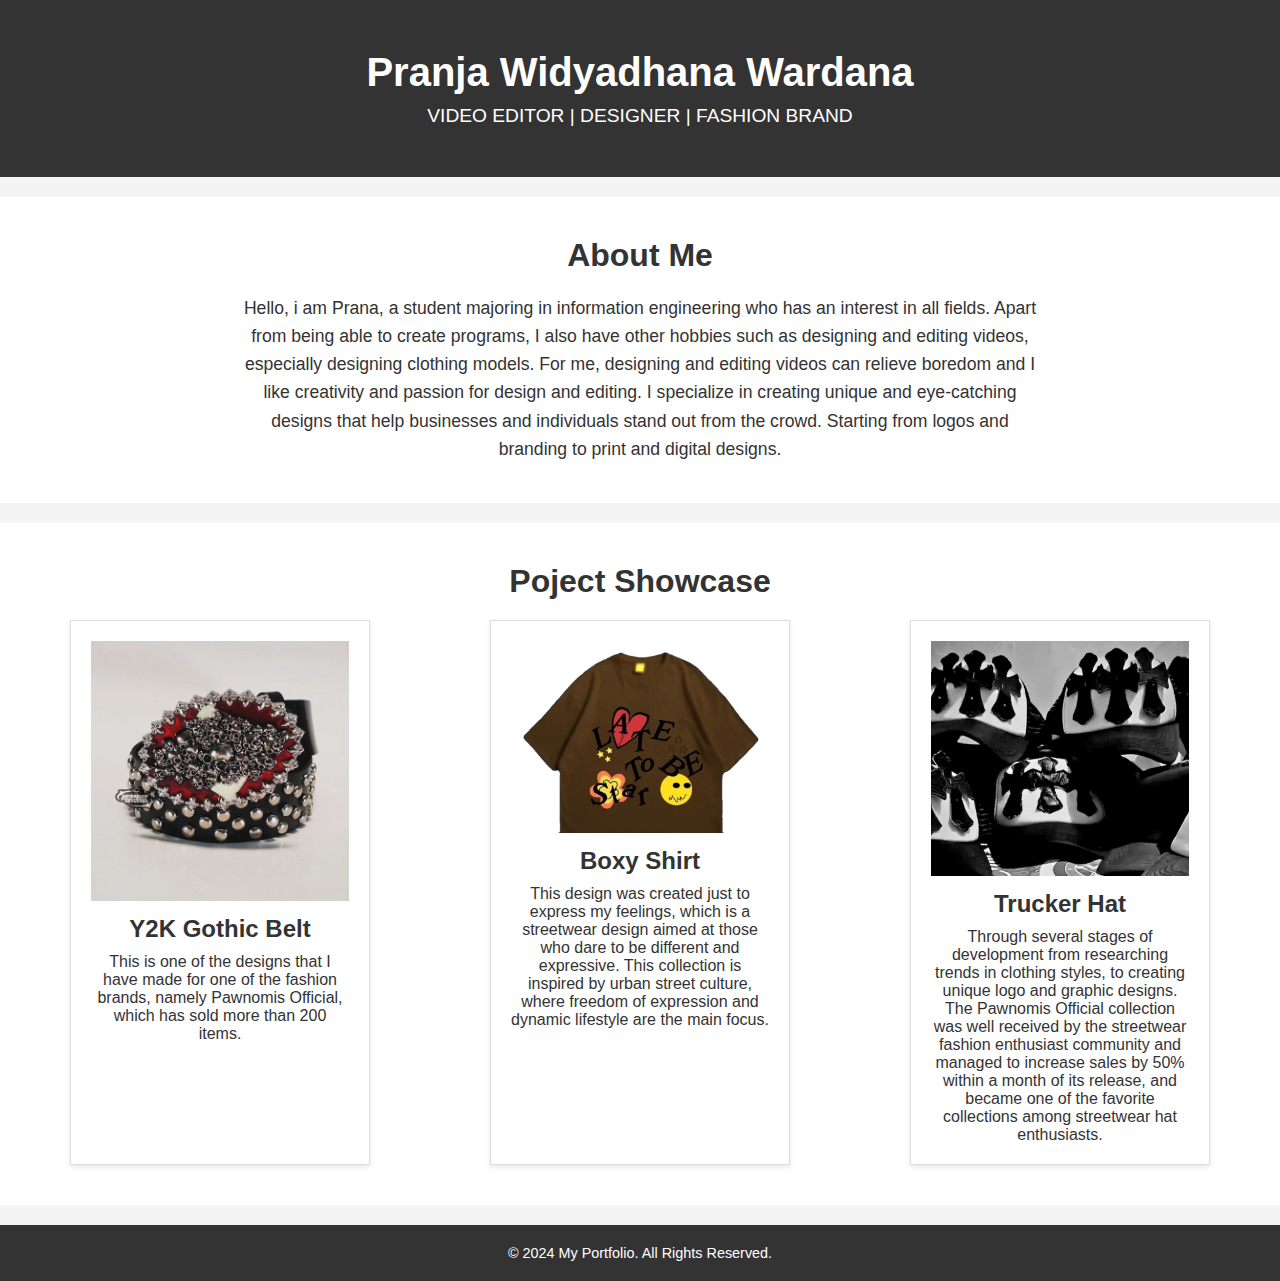
<file: Lab4Web(File)/about.html>
<!DOCTYPE html>
<html lang="en">
  <head>
    <meta charset="UTF-8" />
    <meta name="viewport" content="width=device-width, initial-scale=1.0" />
    <meta http-equiv="X-UA-Compatible" content="ie=edge" />
    <title>My Portfolio</title>
    <link rel="stylesheet" href="about.css" />
  </head>
  <body>
    <header>
      <h1>Pranja Widyadhana Wardana</h1>
      <p>VIDEO EDITOR | DESIGNER | FASHION BRAND</p>
    </header>

    <section class="about">
      <h2>About Me</h2>
      <p>
        Hello, i am Prana, a student majoring in information engineering who has an
        interest in all fields. Apart from being able to create programs, I also
        have other hobbies such as designing and editing videos, especially
        designing clothing models. For me, designing and editing videos can
        relieve boredom and I like creativity and passion for design and
        editing. I specialize in creating unique and eye-catching designs that
        help businesses and individuals stand out from the crowd. Starting from
        logos and branding to print and digital designs.
      </p>
    </section>

    <section class="portfolio">
      <h2>Poject Showcase</h2>
      <div class="portfolio-grid">
        <div class="portfolio-item">
          <img src="gothic belt.jpg" alt="Project 1" />
          <h3>Y2K Gothic Belt</h3>
          <p>
            This is one of the designs that I have made for one of the fashion brands, namely Pawnomis Official, which has sold more than 200 items.
          </p>
        </div>
        <div class="portfolio-item">
          <img src="t-shirt1.png" alt="Project 2" />
          <h3>Boxy Shirt</h3>
          <p>
            This design was created just to express my feelings, which is a streetwear design aimed at those who dare to be different and expressive. This collection is inspired by urban street culture, where freedom of expression and dynamic lifestyle are the main focus.
          </p>
        </div>
        <div class="portfolio-item">
          <img src="truckerhat.jpg" alt="Project 3" />
          <h3>Trucker Hat</h3>
          <p>
            Through several stages of development from researching trends in clothing styles, to creating unique logo and graphic designs. The Pawnomis Official collection was well received by the streetwear fashion enthusiast community and managed to increase sales by 50% within a month of its release, and became one of the favorite collections among streetwear hat enthusiasts.
          </p>
        </div>
      </div>
    </section>

    <footer>
      <p>&copy; 2024 My Portfolio. All Rights Reserved.</p>
    </footer>
  </body>
</html>
</file>
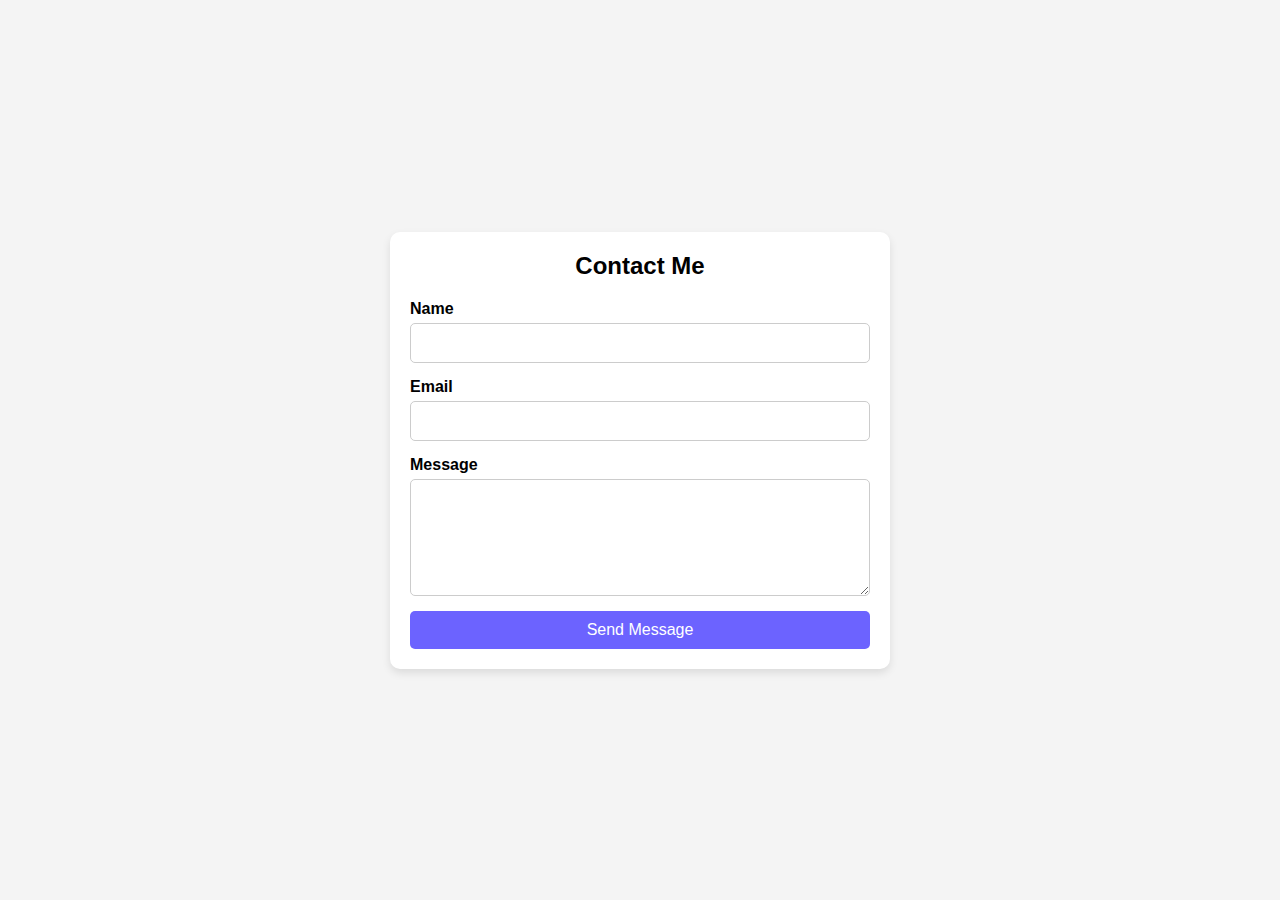
<file: Lab4Web(File)/contact.html>
<!DOCTYPE html>
<html lang="en">
  <head>
    <meta charset="UTF-8" />
    <meta name="viewport" content="width=device-width, initial-scale=1.0" />
    <title>Contact Form</title>
    <link rel="stylesheet" href="contact.css" />
  </head>
  <body>
    <div class="container">
      <form class="contact-form">
        <h2>Contact Me</h2>
        <label for="name">Name</label>
        <input type="text" id="name" name="name" required />

        <label for="email">Email</label>
        <input type="email" id="email" name="email" required />

        <label for="message">Message</label>
        <textarea id="message" name="message" rows="5" required></textarea>

        <button type="submit">Send Message</button>
      </form>
    </div>
  </body>
</html>
</file>
<file: Lab4Web(File)/about.css>
* {
  margin: 0;
  padding: 0;
  box-sizing: border-box;
}

body {
  font-family: Arial, sans-serif;
  background-color: #f4f4f4;
  color: #333;
}

header {
  background-color: #333;
  color: white;
  text-align: center;
  padding: 50px 0;
}

header h1 {
  font-size: 2.5rem;
}

header p {
  font-size: 1.2rem;
  margin-top: 10px;
}

.about {
  padding: 40px 20px;
  text-align: center;
  background-color: white;
  margin: 20px 0;
}

.about h2 {
  font-size: 2rem;
  margin-bottom: 20px;
}

.about p {
  font-size: 1.1rem;
  line-height: 1.6;
  max-width: 800px;
  margin: 0 auto;
}

.portfolio {
  padding: 40px 20px;
  text-align: center;
  background-color: white;
}

.portfolio h2 {
  font-size: 2rem;
  margin-bottom: 20px;
}

.portfolio-grid {
  display: flex;
  justify-content: space-around;
  flex-wrap: wrap;
  gap: 20px;
}

.portfolio-item {
  background-color: #fff;
  padding: 20px;
  border: 1px solid #ddd;
  box-shadow: 0 2px 5px rgba(0, 0, 0, 0.1);
  max-width: 300px;
  transition: transform 0.3s;
}

.portfolio-item:hover {
  transform: scale(1.05);
}

.portfolio-item img {
  width: 100%;
  height: auto;
}

.portfolio-item h3 {
  font-size: 1.5rem;
  margin-top: 10px;
}

.portfolio-item p {
  font-size: 1rem;
  margin-top: 10px;
}

footer {
  background-color: #333;
  color: white;
  text-align: center;
  padding: 20px 0;
  margin-top: 20px;
}

footer p {
  font-size: 0.9rem;
}
</file>
<file: Lab4Web(File)/contact.css>
* {
  box-sizing: border-box;
  margin: 0;
  padding: 0;
}

body {
  font-family: Arial, sans-serif;
  background-color: #f4f4f4;
  display: flex;
  justify-content: center;
  align-items: center;
  height: 100vh;
}

.container {
  width: 100%;
  max-width: 500px;
  background-color: #fff;
  padding: 20px;
  border-radius: 10px;
  box-shadow: 0 4px 8px rgba(0, 0, 0, 0.1);
}

.contact-form {
  display: flex;
  flex-direction: column;
}

h2 {
  text-align: center;
  margin-bottom: 20px;
}

label {
  margin-bottom: 5px;
  font-weight: bold;
}

input,
textarea {
  margin-bottom: 15px;
  padding: 10px;
  font-size: 16px;
  border: 1px solid #ccc;
  border-radius: 5px;
}

input:focus,
textarea:focus {
  border-color: #6c63ff;
  outline: none;
}

button {
  padding: 10px;
  font-size: 16px;
  background-color: #6c63ff;
  color: #fff;
  border: none;
  border-radius: 5px;
  cursor: pointer;
  transition: background-color 0.3s ease;
}

button:hover {
  background-color: #574b90;
}
</file>
